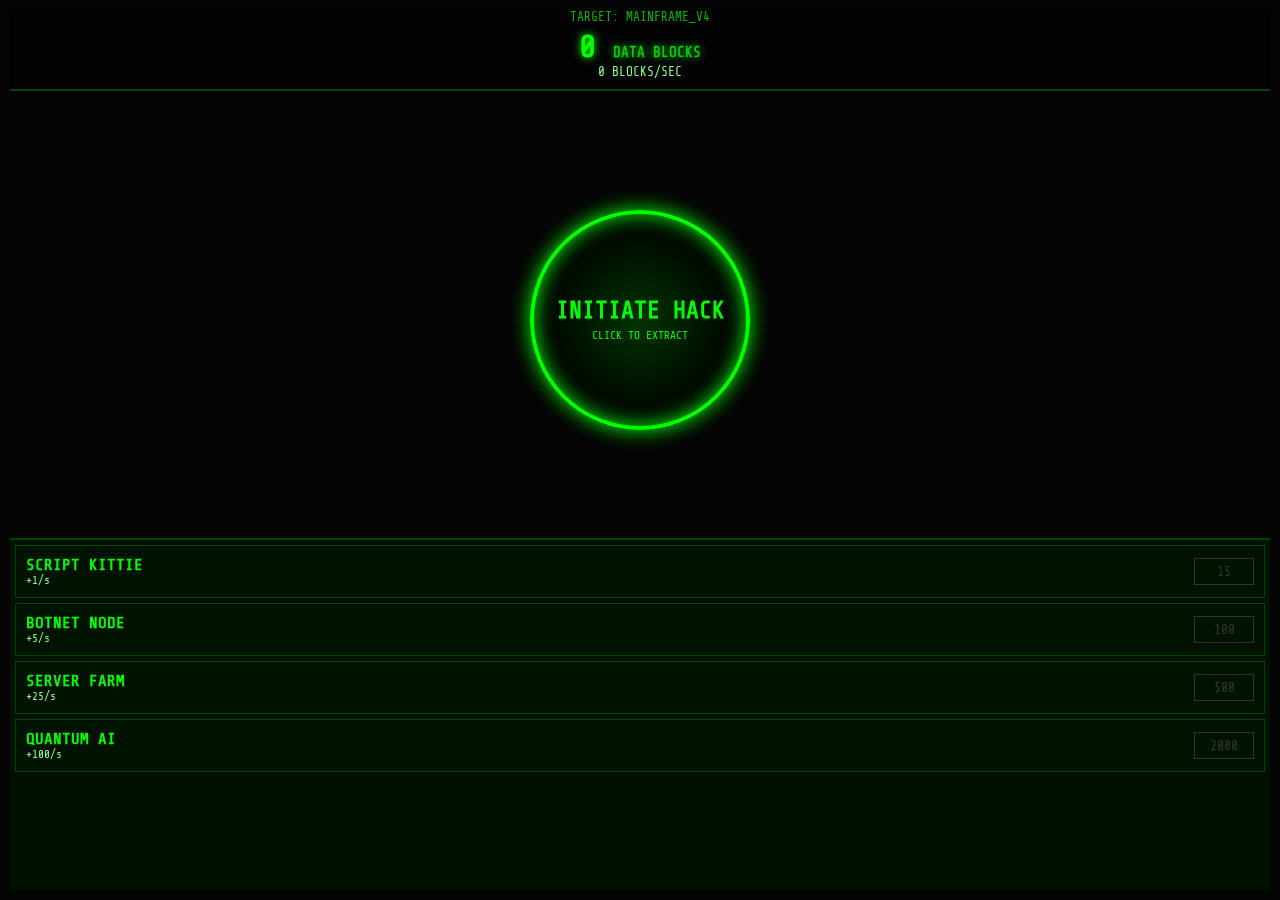
<file: clicker/index.html>
<!DOCTYPE html>
<html lang="en">

<head>
    <meta charset="UTF-8">
    <meta name="viewport" content="width=device-width, initial-scale=1.0, maximum-scale=1.0, user-scalable=no">
    <title>Cyber Hacking Clicker</title>
    <link href="https://fonts.googleapis.com/css2?family=Share+Tech+Mono&display=swap" rel="stylesheet">
    <link rel="stylesheet" href="style.css">
</head>

<body>
    <div class="matrix-bg" id="matrix-bg"></div>
    <div class="scanlines"></div>

    <div class="game-wrapper">
        <header>
            <div class="terminal-text">TARGET: <span class="blink">MAINFRAME_V4</span></div>
            <div class="score-container">
                <span id="score">0</span> <span class="currency">DATA BLOCKS</span>
            </div>
            <div class="mps-container">
                <span id="mps">0</span> BLOCKS/SEC
            </div>
        </header>

        <div class="main-interface">
            <button id="hack-btn" class="cyber-button">
                <div class="btn-content">
                    <span class="glitch-text">INITIATE HACK</span>
                    <span class="sub-text">CLICK TO EXTRACT</span>
                </div>
            </button>
        </div>

        <!-- Upgrades Panel -->
        <div class="upgrades-panel">
            <div class="upgrade-item" id="upg-script">
                <div class="info">
                    <span class="name">SCRIPT KITTIE</span>
                    <span class="effect">+1/s</span>
                </div>
                <button class="buy-btn" onclick="buy('script')">
                    <span class="cost" id="cost-script">15</span>
                </button>
            </div>

            <div class="upgrade-item" id="upg-bot">
                <div class="info">
                    <span class="name">BOTNET NODE</span>
                    <span class="effect">+5/s</span>
                </div>
                <button class="buy-btn" onclick="buy('bot')">
                    <span class="cost" id="cost-bot">100</span>
                </button>
            </div>

            <div class="upgrade-item" id="upg-server">
                <div class="info">
                    <span class="name">SERVER FARM</span>
                    <span class="effect">+25/s</span>
                </div>
                <button class="buy-btn" onclick="buy('server')">
                    <span class="cost" id="cost-server">500</span>
                </button>
            </div>

            <div class="upgrade-item" id="upg-ai">
                <div class="info">
                    <span class="name">QUANTUM AI</span>
                    <span class="effect">+100/s</span>
                </div>
                <button class="buy-btn" onclick="buy('ai')">
                    <span class="cost" id="cost-ai">2000</span>
                </button>
            </div>
        </div>
    </div>

    <script src="script.js"></script>
</body>

</html>
</file>
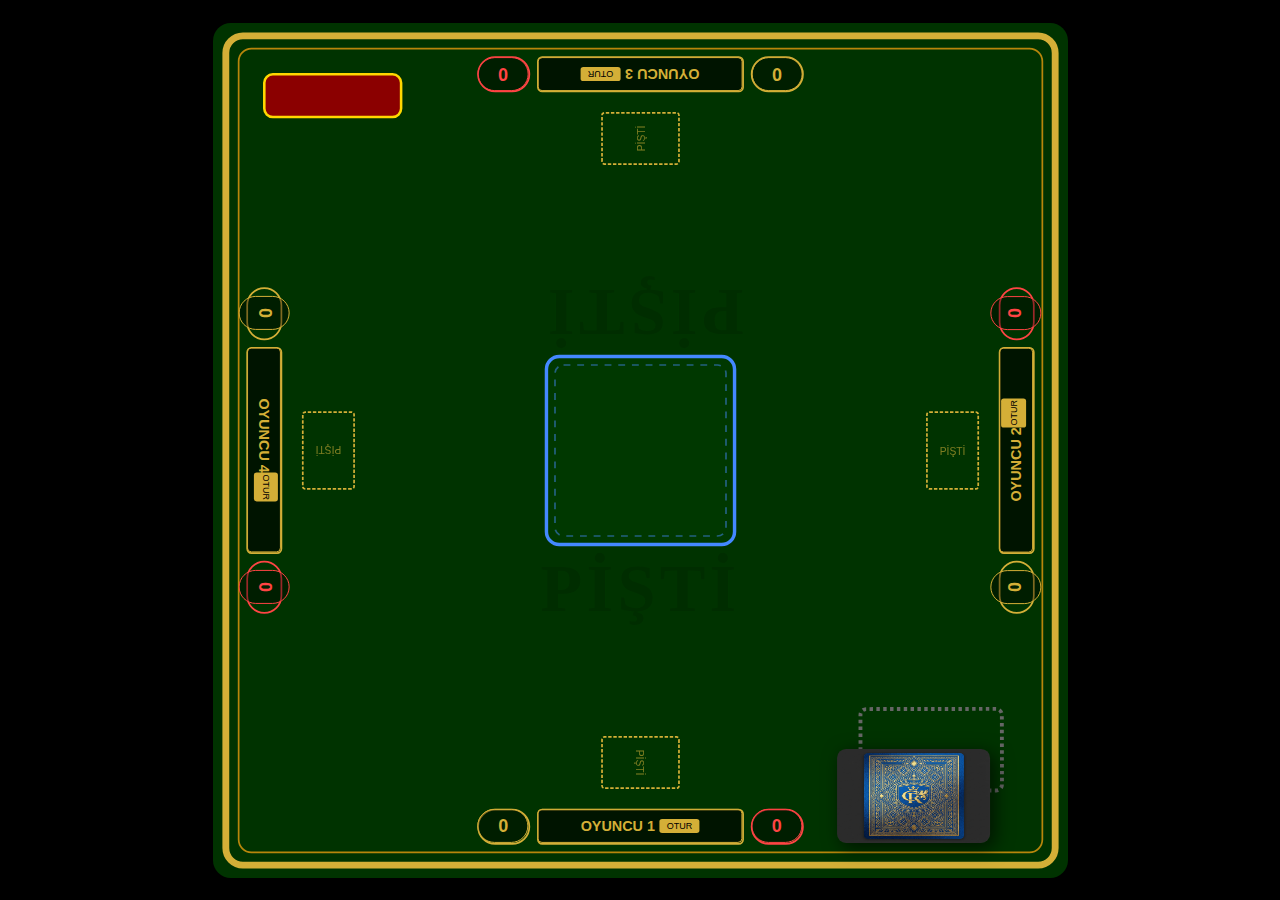
<file: pisti/index.html>
<!DOCTYPE html>
<html lang="tr">

<head>
    <meta charset="UTF-8">
    <meta name="viewport" content="width=device-width, initial-scale=1.0">
    <title>Pişti Pro - Precision Layout</title>
    <link rel="stylesheet" href="style.css?v=2.3">
</head>

<body>
    <div id="table">
        <div id="announcement" class="announcement">PİŞTİ!</div>

        <!-- PLAYER 0 (Alt) -->
        <div id="hand-0" class="hand"></div>
        <div id="round-0-box" class="score-box round-score">0</div>
        <div id="name-0-box" class="name-box">
            <span id="name-0">Masa 1</span>
            <button class="join-btn" id="btn-0" onclick="joinSeat(0)">OTUR</button>
        </div>
        <div id="total-0-box" class="score-box total-score">0</div>

        <!-- PLAYER 1 (Sağ) -->
        <div id="hand-1" class="hand"></div>
        <div id="round-1-box" class="score-box round-score">0</div>
        <div id="name-1-box" class="name-box">
            <span id="name-1">Masa 2</span>
            <button class="join-btn" id="btn-1" onclick="joinSeat(1)">OTUR</button>
        </div>
        <div id="total-1-box" class="score-box total-score">0</div>

        <!-- PLAYER 2 (Üst) -->
        <div id="hand-2" class="hand"></div>
        <div id="round-2-box" class="score-box round-score">0</div>
        <div id="name-2-box" class="name-box">
            <span id="name-2">Masa 3</span>
            <button class="join-btn" id="btn-2" onclick="joinSeat(2)">OTUR</button>
        </div>
        <div id="total-2-box" class="score-box total-score">0</div>

        <!-- PLAYER 3 (Sol) -->
        <div id="hand-3" class="hand"></div>
        <div id="round-3-box" class="score-box round-score">0</div>
        <div id="name-3-box" class="name-box">
            <span id="name-3">Masa 4</span>
            <button class="join-btn" id="btn-3" onclick="joinSeat(3)">OTUR</button>
        </div>
        <div id="total-3-box" class="score-box total-score">0</div>

        <div class="center-area">
            <div id="central-pile" style="position:relative; width:100%; height:100%;"></div>
        </div>

        <div id="deck-visual"></div>

        <button id="start-btn" class="start-btn" onclick="startGame()"></button>
    </div>

    <script>
        const suites = ['♠', '♣', '♥', '♦'];
        const values = ['A', '2', '3', '4', '5', '6', '7', '8', '9', '10', 'J', 'Q', 'K'];
        let deck = [];
        let players = [
            { id: 0, name: "OYUNCU 1", type: "bot", hand: [], roundScore: 0, totalScore: 0 },
            { id: 1, name: "OYUNCU 2", type: "bot", hand: [], roundScore: 0, totalScore: 0 },
            { id: 2, name: "OYUNCU 3", type: "bot", hand: [], roundScore: 0, totalScore: 0 },
            { id: 3, name: "OYUNCU 4", type: "bot", hand: [], roundScore: 0, totalScore: 0 }
        ];
        let tablePile = [];
        let currentPlayerIndex = 0;
        let gameActive = false;

        function joinSeat(index) {
            if (gameActive) return;
            players[index].type = "human";
            players[index].name = "SEN";
            updateLobbyUI();
        }

        function updateLobbyUI() {
            players.forEach((p, i) => {
                document.getElementById(`name-${i}`).innerText = p.name;
                document.getElementById(`btn-${i}`).style.display = p.type === "human" ? "none" : "inline-block";
            });
        }

        function createDeck() {
            deck = [];
            for (let s of suites) {
                for (let v of values) {
                    deck.push({ suit: s, value: v, isRed: s === '♥' || s === '♦' });
                }
            }
            deck.sort(() => Math.random() - 0.5);
        }

        function startGame() {
            if (gameActive) return;
            gameActive = true;
            players.forEach(p => p.roundScore = 0);
            createDeck();
            tablePile = [];
            for (let i = 0; i < 4; i++) tablePile.push(deck.pop());
            deal();
            renderTable();
            startTurn();
        }

        function deal() {
            if (deck.length === 0) return;
            for (let i = 0; i < 4; i++) {
                for (let j = 0; j < 4; j++) {
                    if (deck.length > 0) players[j].hand.push(deck.pop());
                }
            }
        }

        function renderCard(card, isHidden = false) {
            const div = document.createElement('div');
            div.className = `card ${card.isRed ? 'red' : ''}`;
            if (isHidden) {
                div.style.background = 'linear-gradient(135deg, #0d2b1d 0%, #000 100%)';
                div.style.border = "1px solid var(--accent)";
                div.innerHTML = '<div style="color:var(--accent); font-size:10px; text-align:center; margin-top:50%;">PISTI</div>';
            } else {
                div.innerHTML = `<div style="font-weight:bold">${card.value}</div><div style="font-size:24px; align-self:center">${card.suit}</div>`;
            }
            return div;
        }

        function renderTable() {
            players.forEach((p, i) => {
                const handEl = document.getElementById(`hand-${i}`);
                handEl.innerHTML = '';
                p.hand.forEach((card, cardIndex) => {
                    const isHidden = (p.type === "bot");
                    const cardEl = renderCard(card, isHidden);
                    if (p.type === "human" && currentPlayerIndex === i) {
                        cardEl.onclick = () => playCard(i, cardIndex);
                    }
                    handEl.appendChild(cardEl);
                });

                document.getElementById(`name-${i}-box`).className = `name-box ${currentPlayerIndex === i ? 'active-border' : ''}`;
                document.getElementById(`round-${i}-box`).innerText = p.roundScore;
                document.getElementById(`total-${i}-box`).innerText = p.totalScore;
            });

            const deckVis = document.getElementById('deck-visual');
            if (deckVis) deckVis.style.display = deck.length > 0 ? "block" : "none";

            const pileEl = document.getElementById('central-pile');
            pileEl.innerHTML = '';
            tablePile.forEach((c, i) => {
                const isTop = i === tablePile.length - 1;
                const cardEl = renderCard(c, !isTop);
                cardEl.style.position = 'absolute';
                cardEl.style.transform = `rotate(${i * 3}deg)`;
                cardEl.style.left = "50%"; cardEl.style.top = "50%";
                cardEl.style.marginLeft = "-32px"; cardEl.style.marginTop = "-47px";
                pileEl.appendChild(cardEl);
            });
        }

        function playCard(playerIdx, cardIdx) {
            if (currentPlayerIndex !== playerIdx || !gameActive) return;
            const card = players[playerIdx].hand.splice(cardIdx, 1)[0];
            const topCard = tablePile[tablePile.length - 1];
            if (topCard && (card.value === topCard.value || card.value === 'J')) {
                let points = tablePile.length + 1;
                if (tablePile.length === 1 && card.value === topCard.value) {
                    showAnnouncement("PİŞTİ!");
                    points = (card.value === 'J' ? 20 : 10);
                }
                players[playerIdx].roundScore += points;
                players[playerIdx].totalScore += points;
                tablePile = [];
            } else {
                tablePile.push(card);
            }
            currentPlayerIndex = (currentPlayerIndex + 1) % 4;
            if (players.every(p => p.hand.length === 0)) {
                if (deck.length > 0) deal(); else gameActive = false;
            }
            renderTable();
            if (gameActive) startTurn();
        }

        function startTurn() {
            const p = players[currentPlayerIndex];
            if (p.type === "bot") {
                setTimeout(() => {
                    let bestIdx = 0;
                    const top = tablePile[tablePile.length - 1];
                    if (top) {
                        const matchIdx = p.hand.findIndex(c => c.value === top.value || c.value === 'J');
                        if (matchIdx !== -1) bestIdx = matchIdx;
                    }
                    playCard(currentPlayerIndex, bestIdx);
                }, 800);
            }
        }

        function showAnnouncement(text) {
            const el = document.getElementById('announcement');
            el.innerText = text; el.style.opacity = '1';
            setTimeout(() => el.style.opacity = '0', 2000);
        }

        const VERSION = Date.now();
        document.querySelector('link[rel="stylesheet"]').href = 'style.css?v=' + VERSION;

        document.addEventListener('DOMContentLoaded', () => {
            updateLobbyUI();
            // Initial render if game state exists
            if (gameActive) renderTable();
        });
    </script>
</body>

</html>
</file>
<file: clicker/style.css>
:root {
    --neon-green: #0f0;
    --dark-bg: #050505;
    --panel-bg: rgba(0, 20, 0, 0.85);
    --border-color: #004400;
}

* {
    box-sizing: border-box;
    user-select: none;
    -webkit-user-drag: none;
    cursor: default;
}

body {
    margin: 0;
    padding: 0;
    width: 100vw;
    height: 100vh;
    background-color: var(--dark-bg);
    color: var(--neon-green);
    font-family: 'Share Tech Mono', monospace;
    overflow: hidden;
    position: relative;
}

/* Background Effects */
.scanlines {
    position: fixed;
    top: 0;
    left: 0;
    width: 100%;
    height: 100%;
    background: linear-gradient(to bottom,
            rgba(255, 255, 255, 0),
            rgba(255, 255, 255, 0) 50%,
            rgba(0, 0, 0, 0.2) 50%,
            rgba(0, 0, 0, 0.2));
    background-size: 100% 4px;
    z-index: 2;
    pointer-events: none;
}

.game-wrapper {
    position: relative;
    z-index: 5;
    display: flex;
    flex-direction: column;
    height: 100%;
    padding: 10px;
}

/* Header */
header {
    text-align: center;
    border-bottom: 2px solid var(--border-color);
    padding-bottom: 10px;
    margin-bottom: 10px;
    background: rgba(0, 0, 0, 0.5);
}

.terminal-text {
    font-size: 0.8rem;
    opacity: 0.7;
    margin-bottom: 5px;
}

.blink {
    animation: blinker 1s linear infinite;
}

@keyframes blinker {
    50% {
        opacity: 0;
    }
}

.score-container {
    font-size: 2rem;
    font-weight: bold;
    text-shadow: 0 0 10px var(--neon-green);
}

.currency {
    font-size: 0.9rem;
    opacity: 0.8;
}

.mps-container {
    font-size: 0.8rem;
    color: #8f8;
}

/* Main Click Area */
.main-interface {
    flex-grow: 1;
    display: flex;
    justify-content: center;
    align-items: center;
    position: relative;
}

.cyber-button {
    width: 220px;
    height: 220px;
    background: radial-gradient(circle, #003300 0%, #000 70%);
    border: 4px solid var(--neon-green);
    border-radius: 50%;
    color: var(--neon-green);
    font-family: 'Share Tech Mono', monospace;
    cursor: pointer;
    box-shadow: 0 0 20px var(--neon-green), inset 0 0 20px var(--neon-green);
    transition: all 0.1s;
    outline: none;
    position: relative;
    overflow: hidden;
}

.cyber-button:active {
    transform: scale(0.95);
    background: #004400;
    box-shadow: 0 0 40px var(--neon-green);
}

.btn-content {
    display: flex;
    flex-direction: column;
    align-items: center;
    gap: 5px;
}

.glitch-text {
    font-size: 1.5rem;
    font-weight: bold;
}

.sub-text {
    font-size: 0.7rem;
}

/* Upgrades Panel */
.upgrades-panel {
    border-top: 2px solid var(--border-color);
    background: var(--panel-bg);
    overflow-y: auto;
    height: 40%;
    /* Takes bottom 40% of screen */
    padding: 5px;
}

/* Hide scrollbar */
.upgrades-panel::-webkit-scrollbar {
    width: 5px;
}

.upgrades-panel::-webkit-scrollbar-thumb {
    background: var(--neon-green);
}

.upgrade-item {
    display: flex;
    justify-content: space-between;
    align-items: center;
    padding: 10px;
    border: 1px solid var(--border-color);
    margin-bottom: 5px;
    background: rgba(0, 20, 0, 0.5);
    transition: background 0.2s;
}

.upgrade-item:hover {
    background: rgba(0, 40, 0, 0.8);
}

.info {
    display: flex;
    flex-direction: column;
}

.name {
    font-size: 1rem;
    font-weight: bold;
}

.effect {
    font-size: 0.7rem;
    color: #8f8;
}

.buy-btn {
    background: transparent;
    border: 1px solid var(--neon-green);
    color: var(--neon-green);
    padding: 5px 10px;
    font-family: inherit;
    cursor: pointer;
    min-width: 60px;
}

.buy-btn:hover {
    background: var(--neon-green);
    color: #000;
}

.buy-btn:disabled {
    border-color: #333;
    color: #333;
    cursor: not-allowed;
    background: transparent;
}

/* Floating Number Animation */
.floater {
    position: absolute;
    color: #fff;
    font-weight: bold;
    pointer-events: none;
    animation: floatUp 1s ease-out forwards;
    text-shadow: 0 0 5px var(--neon-green);
}

@keyframes floatUp {
    0% {
        transform: translateY(0) scale(1);
        opacity: 1;
    }

    100% {
        transform: translateY(-50px) scale(1.5);
        opacity: 0;
    }
}
</file>
<file: pisti/style.css>
:root {
    --accent: #D4AF37;
    --red-score: #FF4444;
    --text: #f8fafc;
    --card-width: 6.5vmin;
    --card-height: 9.5vmin;
}

* {
    margin: 0;
    padding: 0;
    box-sizing: border-box;
    font-family: 'Arial', sans-serif;
}

body {
    background: #000;
    height: 100vh;
    width: 100vw;
    display: flex;
    justify-content: center;
    align-items: center;
    overflow: hidden;
    margin: 0;
}

#table {
    width: 95vmin;
    height: 95vmin;
    background-image: url('masa_texture_100cm_real_scale.svg');
    background-size: 100% 100%;
    background-repeat: no-repeat;
    position: relative;
    user-select: none;
    box-shadow: 0 0 50px rgba(0, 0, 0, 0.8);
    border-radius: 2vmin;
}

.name-box,
.score-box {
    position: absolute;
    display: flex;
    justify-content: center;
    align-items: center;
    font-weight: bold;
    background: rgba(0, 0, 0, 0.4);
}

.name-box {
    width: 24%;
    height: 4%;
    border: 0.2vmin solid var(--accent);
    color: var(--accent);
    font-size: 1.6vmin;
    border-radius: 0.5vmin;
}

.score-box {
    width: 6%;
    height: 4%;
    border-radius: 2vmin;
    font-size: 2vmin;
}

.round-score {
    border: 0.2vmin solid var(--accent);
    color: var(--accent);
}

.total-score {
    border: 0.2vmin solid var(--red-score);
    color: var(--red-score);
}

/* COORDINATES (EXACT SVG MATHEMATICAL CENTERS) */

/* Player 0 (ALT / GÜNEY) */
#name-0-box {
    left: 50%;
    top: 94%;
    transform: translate(-50%, -50%);
}

#round-0-box {
    left: 34%;
    top: 94%;
    transform: translate(-50%, -50%);
}

#total-0-box {
    left: 66%;
    top: 94%;
    transform: translate(-50%, -50%);
}

#hand-0 {
    position: absolute;
    left: 50%;
    top: 78%;
    transform: translateX(-50%);
    display: flex;
    gap: -2vmin;
}

/* Player 1 (SAĞ / DOĞU) */
#name-1-box {
    left: 94%;
    top: 50%;
    width: 4%;
    height: 24%;
    writing-mode: vertical-rl;
    transform: translate(-50%, -50%) rotate(180deg);
}

#round-1-box {
    left: 94%;
    top: 66%;
    width: 4%;
    height: 6%;
    transform: translate(-50%, -50%) rotate(-90deg);
}

#total-1-box {
    left: 94%;
    top: 34%;
    width: 4%;
    height: 6%;
    transform: translate(-50%, -50%) rotate(-90deg);
}

#hand-1 {
    position: absolute;
    right: 15%;
    top: 50%;
    transform: translateY(-50%);
    display: flex;
    flex-direction: column;
    gap: -4vmin;
}

/* Player 2 (ÜST / KUZEY) */
#name-2-box {
    left: 50%;
    top: 6%;
    transform: translate(-50%, -50%) rotate(180deg);
}

#round-2-box {
    left: 66%;
    top: 6%;
    transform: translate(-50%, -50%) rotate(180deg);
}

#total-2-box {
    left: 34%;
    top: 6%;
    transform: translate(-50%, -50%) rotate(180deg);
}

#hand-2 {
    position: absolute;
    left: 50%;
    top: 22%;
    transform: translateX(-50%);
    display: flex;
    gap: -2vmin;
}

/* Player 3 (SOL / BATI) */
#name-3-box {
    left: 6%;
    top: 50%;
    width: 4%;
    height: 24%;
    writing-mode: vertical-rl;
    transform: translate(-50%, -50%);
}

#round-3-box {
    left: 6%;
    top: 34%;
    width: 4%;
    height: 6%;
    transform: translate(-50%, -50%) rotate(90deg);
}

#total-3-box {
    left: 6%;
    top: 66%;
    width: 4%;
    height: 6%;
    transform: translate(-50%, -50%) rotate(90deg);
}

#hand-3 {
    position: absolute;
    left: 15%;
    top: 50%;
    transform: translateY(-50%);
    display: flex;
    flex-direction: column;
    gap: -4vmin;
}

/* DESTE AREA (Center: x=820, y=905) */
#deck-visual {
    position: absolute;
    left: 82%;
    top: 90.5%;
    width: 18%;
    height: 11%;
    transform: translate(-50%, -50%);
    background: url('card_back.png') center/cover;
    background-size: 100% 100%;
    border-radius: 1vmin;
    box-shadow: 0.5vmin 0.5vmin 2vmin rgba(0, 0, 0, 0.6);
}

.center-area {
    position: absolute;
    left: 50%;
    top: 50%;
    width: 20%;
    height: 20%;
    transform: translate(-50%, -50%);
    display: flex;
    justify-content: center;
    align-items: center;
}

.card {
    width: var(--card-width);
    height: var(--card-height);
    background: #fff;
    border-radius: 4px;
    box-shadow: 0 2px 6px rgba(0, 0, 0, 0.5);
    display: flex;
    flex-direction: column;
    justify-content: space-between;
    padding: 1vmin;
    color: #000;
    font-size: 1.4vmin;
    cursor: pointer;
    transition: transform 0.2s;
}

.card:hover {
    transform: translateY(-1.5vmin) scale(1.1);
    z-index: 100;
}

.card.red {
    color: #e11d48;
}

.start-btn {
    position: absolute;
    left: 14%;
    top: 9%;
    width: 16%;
    height: 6%;
    transform: translate(-50%, -50%);
    background: transparent;
    border: none;
    cursor: pointer;
}

.announcement {
    position: absolute;
    top: 50%;
    left: 50%;
    transform: translate(-50%, -50%);
    font-size: 8vmin;
    font-weight: bold;
    color: var(--accent);
    text-shadow: 0 0 2vmin #000;
    opacity: 0;
    pointer-events: none;
    z-index: 1000;
}

.join-btn {
    background: var(--accent);
    color: #000;
    border: none;
    padding: 0.2vmin 0.8vmin;
    border-radius: 0.3vmin;
    font-size: 1vmin;
    cursor: pointer;
    margin-left: 0.5vmin;
}

.active-border {
    border-color: #fff !important;
    box-shadow: 0 0 2vmin var(--accent);
}
</file>
